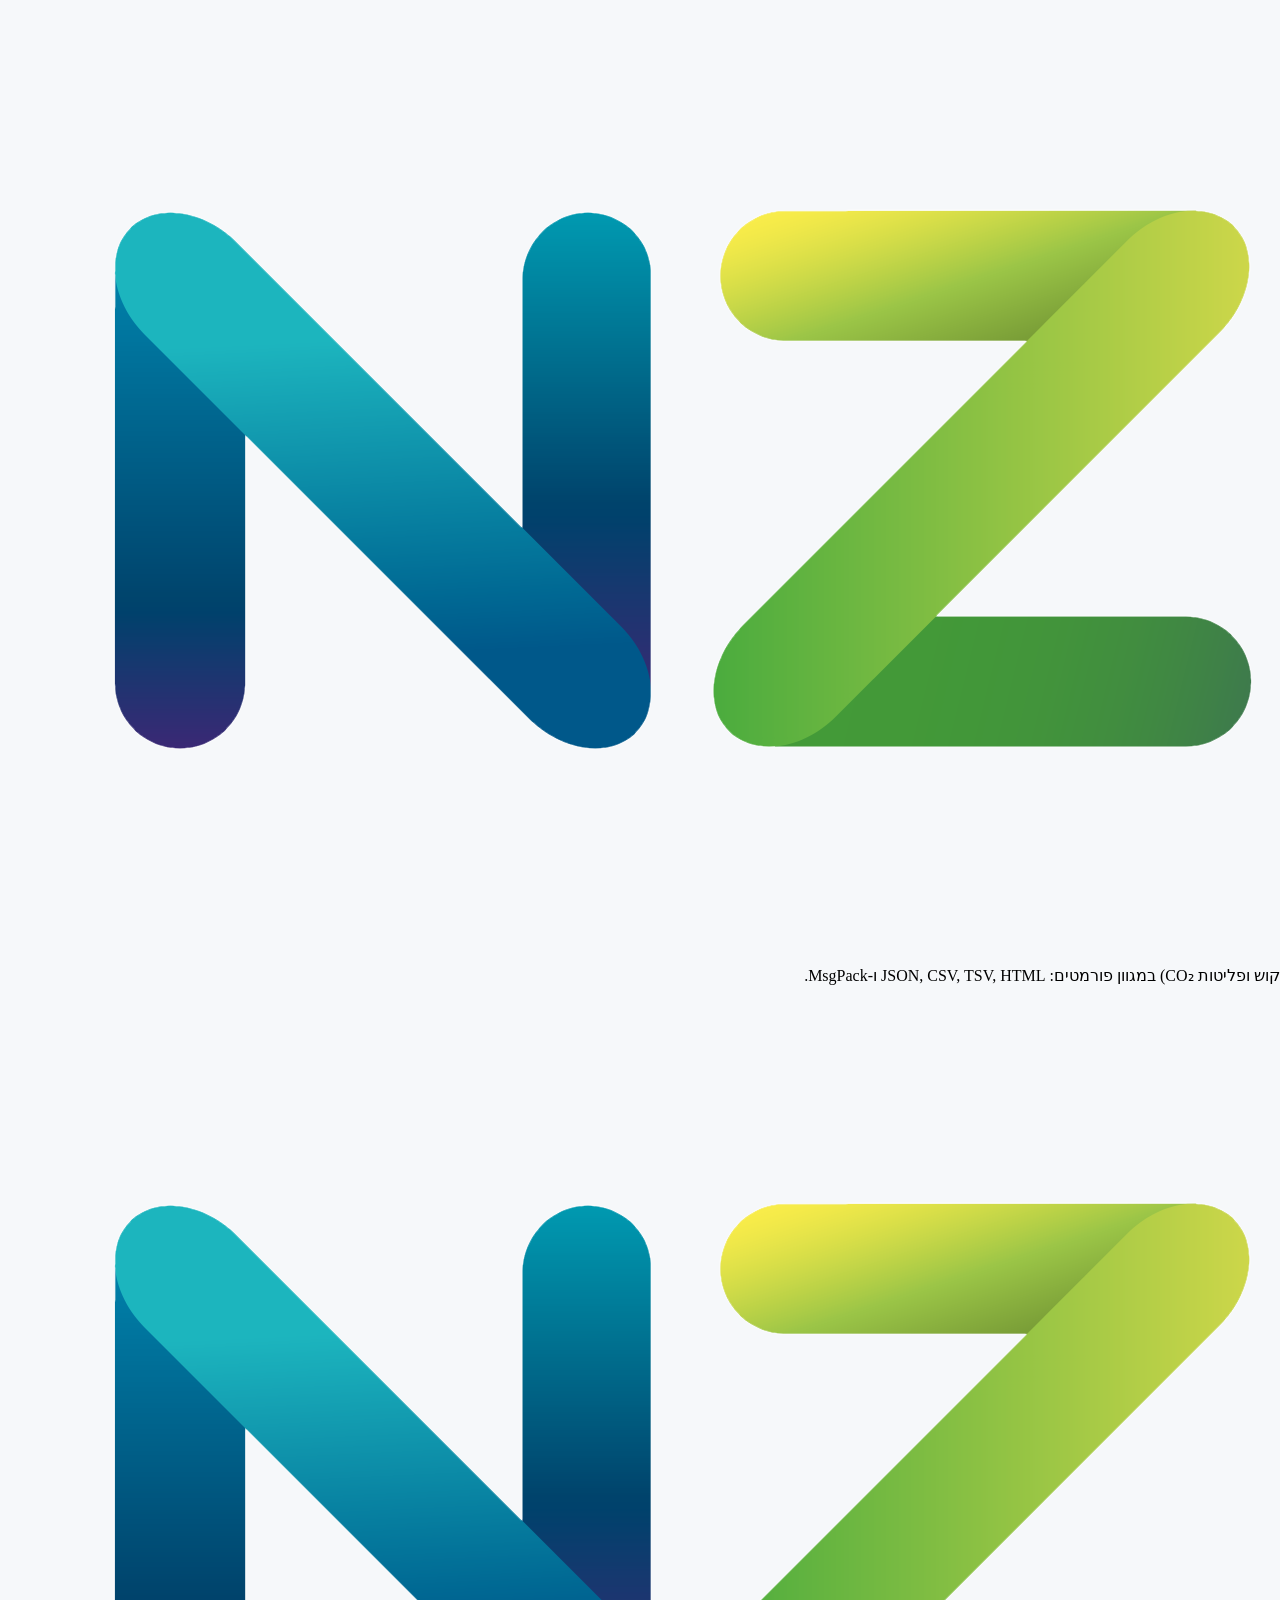
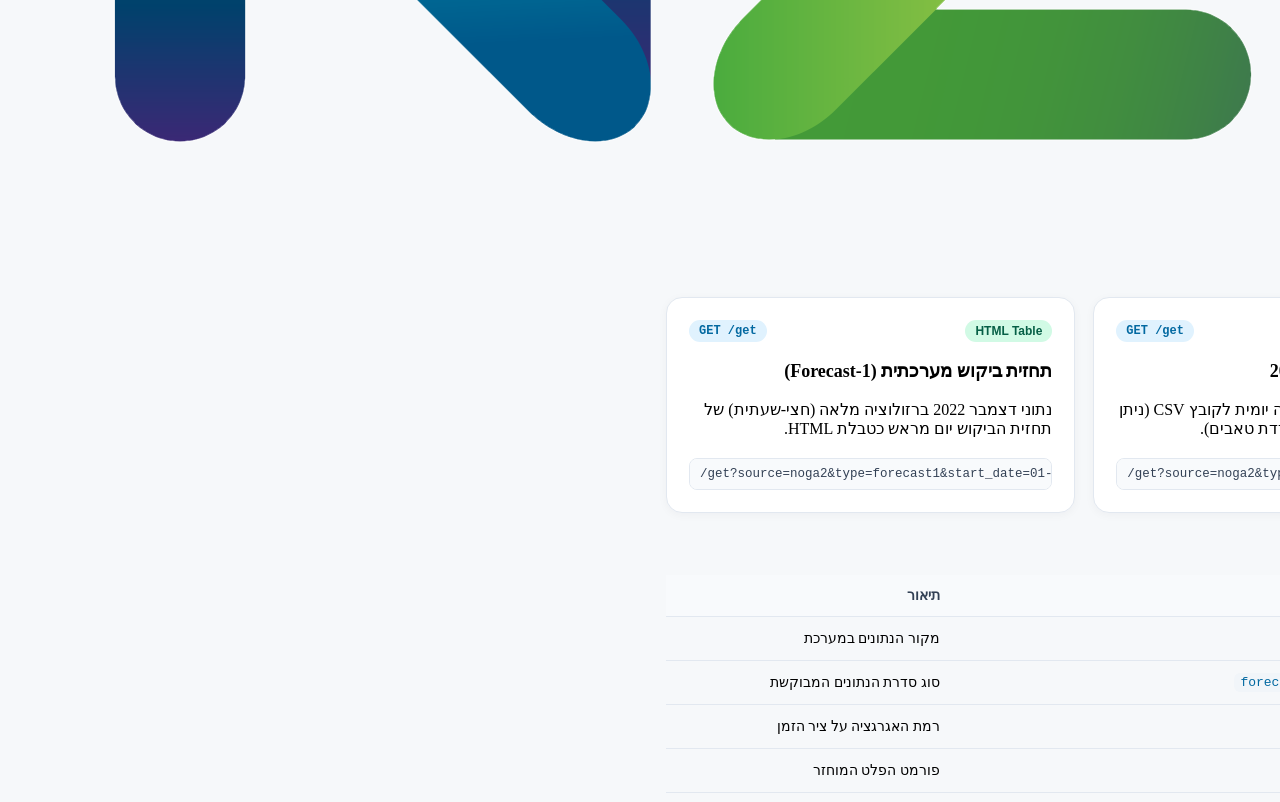
<file: resources/index.html>
<!DOCTYPE html>
<html lang="he" dir="rtl">
<head>
    <meta charset="utf-8">
    <meta name="viewport" content="width=device-width, initial-scale=1">
    <title>NZO Data API | ממשק נתוני האנרגיה של ישראל</title>
    <link rel="stylesheet" href="/assets/style.css">
    <style>
        .api-grid {
            display: grid;
            grid-template-columns: repeat(auto-fit, minmax(320px, 1fr));
            gap: 18px;
            margin-top: 18px;
        }
        .api-endpoint-card {
            background: #ffffff;
            border: 1px solid #e2e8f0;
            border-radius: 16px;
            padding: 22px;
            box-shadow: 0 2px 10px rgba(15, 23, 42, 0.04);
            display: flex;
            flex-direction: column;
            justify-content: space-between;
            transition: transform 0.18s ease, box-shadow 0.18s ease, border-color 0.18s ease;
            text-decoration: none;
            color: inherit;
        }
        .api-endpoint-card:hover {
            transform: translateY(-3px);
            box-shadow: 0 12px 24px rgba(15, 23, 42, 0.08);
            border-color: #0284c7;
        }
        .api-badge-row {
            display: flex;
            align-items: center;
            justify-content: space-between;
            margin-bottom: 12px;
            direction: ltr;
        }
        .method-badge {
            background: #e0f2fe;
            color: #0369a1;
            font-family: 'Inter', monospace;
            font-size: 12px;
            font-weight: 700;
            padding: 4px 10px;
            border-radius: 9999px;
        }
        .format-badge {
            background: #d1fae5;
            color: #065f46;
            font-family: 'Inter', sans-serif;
            font-size: 12px;
            font-weight: 700;
            padding: 4px 10px;
            border-radius: 9999px;
        }
        .code-url {
            font-family: 'Inter', monospace;
            font-size: 12.5px;
            color: #334155;
            background: #f8fafc;
            border: 1px solid #e2e8f0;
            border-radius: 8px;
            padding: 8px 10px;
            margin-top: 12px;
            direction: ltr;
            text-align: left;
            overflow-x: auto;
            white-space: nowrap;
        }
        .params-table {
            width: 100%;
            border-collapse: collapse;
            margin-top: 12px;
            font-size: 14px;
        }
        .params-table th, .params-table td {
            padding: 12px 14px;
            border-bottom: 1px solid #e2e8f0;
            text-align: right;
        }
        .params-table th {
            background: #f8fafc;
            font-weight: 700;
            color: #334155;
        }
        .params-table code {
            font-family: 'Inter', monospace;
            background: #f1f5f9;
            padding: 2px 6px;
            border-radius: 6px;
            font-size: 13px;
            color: #0369a1;
            direction: ltr;
            display: inline-block;
        }
    </style>
</head>
<body>
    <header class="nzo-navbar">
        <a href="/" class="nzo-brand">
            <img src="/assets/logo.png" class="nzo-brand-logo" alt="NZO Logo">
            <div class="nzo-brand-text">
                <span class="nzo-brand-title">NZO Energy Data API</span>
                <span class="nzo-brand-subtitle">ממשק שאילתות וניהול נתוני נגה</span>
            </div>
        </a>
        <div class="nzo-nav-badge">
            <span class="nzo-status-dot"></span>
            <span>API Server Active</span>
        </div>
    </header>

    <main class="nzo-page-container">
        <section class="nzo-hero">
            <div class="nzo-hero-content">
                <div class="nzo-hero-eyebrow">⚡ REST Data Service</div>
                <h1 class="nzo-hero-title">ברוכים הבאים לשרת הנתונים של NZO</h1>
                <p class="nzo-hero-desc">
                    ממשק ה-API מאפשר שליפה מהירה של נתוני משק החשמל מנגה (מחיר שולי SMP, תמהיל ייצור, ביקוש ופליטות CO₂) במגוון פורמטים: JSON, CSV, TSV, HTML ו-MsgPack.
                </p>
            </div>
            <div class="nzo-hero-logo-box">
                <img src="/assets/logo.png" class="nzo-hero-logo" alt="NZO Logo">
            </div>
        </section>

        <h2 class="nzo-page-title" style="font-size: 22px; margin-bottom: 8px;">דוגמאות לשאילתות נפוצות (Sample Queries)</h2>
        <div class="api-grid">
            <a class="api-endpoint-card" href="/get?source=noga2&type=smp&time=hour">
                <div>
                    <div class="api-badge-row">
                        <span class="method-badge">GET /get</span>
                        <span class="format-badge">JSON (Default)</span>
                    </div>
                    <h3 class="nzo-feature-title" style="font-size: 18px;">נתוני מחיר שולי (SMP) שעתיים</h3>
                    <p class="nzo-feature-desc" style="margin-bottom: 8px;">שליפת נתוני החודש האחרון של המחיר השולי במערכת (SMP) באגרגציה שעתית בפורמט JSON.</p>
                </div>
                <div class="code-url">/get?source=noga2&amp;type=smp&amp;time=hour</div>
            </a>

            <a class="api-endpoint-card" href="/get?source=noga2&type=cost&start_date=01-01-2024&end_date=31-12-2024&time=day&format=csv">
                <div>
                    <div class="api-badge-row">
                        <span class="method-badge">GET /get</span>
                        <span class="format-badge">CSV / TSV</span>
                    </div>
                    <h3 class="nzo-feature-title" style="font-size: 18px;">נתוני עלות יומיים לשנת 2024</h3>
                    <p class="nzo-feature-desc" style="margin-bottom: 8px;">ייצוא נתוני שנת 2024 באגרגציה יומית לקובץ CSV (ניתן להשתמש ב-<code>format=tsv</code> להפרדת טאבים).</p>
                </div>
                <div class="code-url">/get?source=noga2&amp;type=cost&amp;start_date=01-01-2024&amp;end_date=31-12-2024&amp;time=day&amp;format=csv</div>
            </a>

            <a class="api-endpoint-card" href="/get?source=noga2&type=forecast1&start_date=01-12-2022&end_date=31-12-2022&time=all&tag=SystemDemand&format=html">
                <div>
                    <div class="api-badge-row">
                        <span class="method-badge">GET /get</span>
                        <span class="format-badge">HTML Table</span>
                    </div>
                    <h3 class="nzo-feature-title" style="font-size: 18px;">תחזית ביקוש מערכתית (Forecast-1)</h3>
                    <p class="nzo-feature-desc" style="margin-bottom: 8px;">נתוני דצמבר 2022 ברזולוציה מלאה (חצי-שעתית) של תחזית הביקוש יום מראש כטבלת HTML.</p>
                </div>
                <div class="code-url">/get?source=noga2&amp;type=forecast1&amp;start_date=01-12-2022&amp;end_date=31-12-2022&amp;time=all&amp;tag=SystemDemand&amp;format=html</div>
            </a>
        </div>

        <div class="nzo-card" style="margin-top: 28px; direction: rtl;">
            <h3 style="margin: 0 0 10px 0; font-size: 18px;">פרמטרים נתמכים בנקודת הקצה <code>/get</code></h3>
            <table class="params-table">
                <thead>
                    <tr>
                        <th>פרמטר</th>
                        <th>ערכים אפשריים</th>
                        <th>תיאור</th>
                    </tr>
                </thead>
                <tbody>
                    <tr>
                        <td><code>source</code></td>
                        <td><code>noga2</code>, <code>noga</code>, <code>all</code></td>
                        <td>מקור הנתונים במערכת</td>
                    </tr>
                    <tr>
                        <td><code>type</code></td>
                        <td><code>smp</code>, <code>energy</code>, <code>co2emission</code>, <code>system_demand</code>, <code>cost</code>, <code>forecast1</code>, <code>forecast2</code></td>
                        <td>סוג סדרת הנתונים המבוקשת</td>
                    </tr>
                    <tr>
                        <td><code>time</code></td>
                        <td><code>all</code>, <code>hour</code>, <code>day</code>, <code>month</code></td>
                        <td>רמת האגרגציה על ציר הזמן</td>
                    </tr>
                    <tr>
                        <td><code>format</code></td>
                        <td><code>json</code>, <code>csv</code>, <code>tsv</code>, <code>html</code>, <code>bin</code></td>
                        <td>פורמט הפלט המוחזר</td>
                    </tr>
                </tbody>
            </table>
        </div>
    </main>
</body>
</html>
</file>
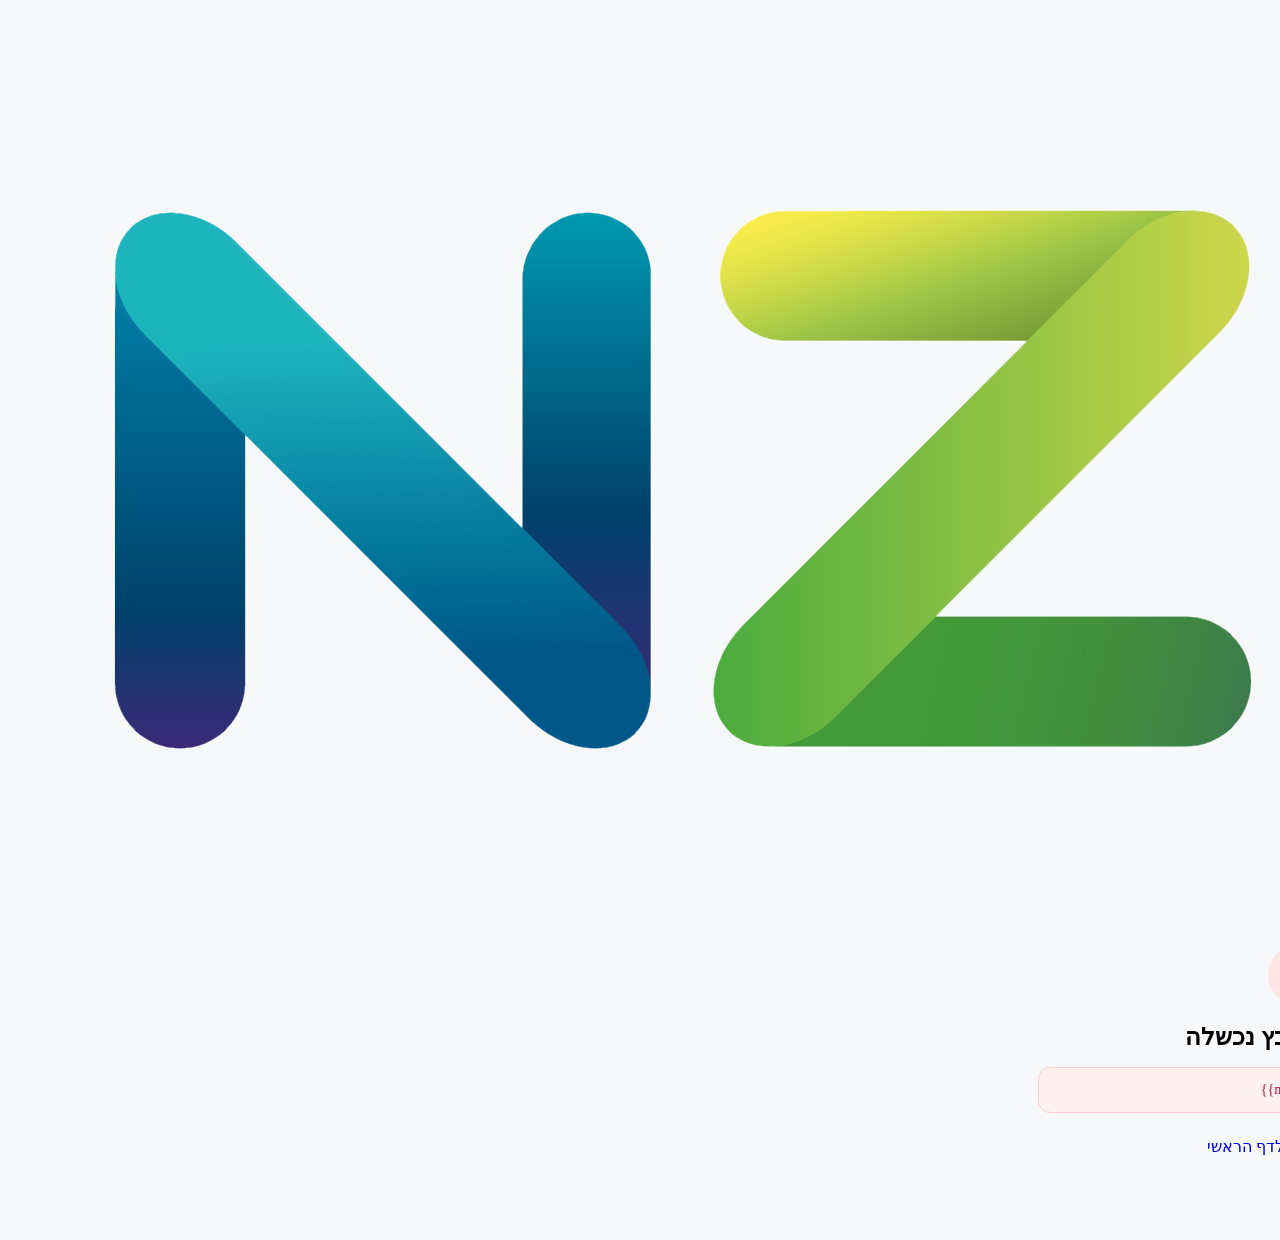
<file: resources/failure.html>
<!DOCTYPE html>
<html lang="he" dir="rtl">
<head>
    <meta charset="utf-8">
    <meta name="viewport" content="width=device-width, initial-scale=1">
    <title>שגיאה בהעלאת הקובץ | NZO Energy Data</title>
    <link rel="stylesheet" href="/assets/style.css">
</head>
<body>
    <header class="nzo-navbar">
        <a href="/" class="nzo-brand">
            <img src="/assets/logo.png" class="nzo-brand-logo" alt="NZO Logo">
            <div class="nzo-brand-text">
                <span class="nzo-brand-title">NZO Energy Data API</span>
                <span class="nzo-brand-subtitle">ממשק שאילתות וניהול נתוני נגה</span>
            </div>
        </a>
    </header>

    <main class="nzo-page-container">
        <div class="nzo-card" style="max-width: 520px; margin: 48px auto; padding: 36px; text-align: center;">
            <div style="width: 60px; height: 60px; border-radius: 50%; background: #ffe4e6; color: #e11d48; font-size: 30px; display: flex; align-items: center; justify-content: center; margin: 0 auto 18px;">✕</div>
            <h1 class="nzo-page-title" style="font-size: 24px; margin-bottom: 10px;">העלאת הקובץ נכשלה</h1>
            <div style="background: #fff1f2; border: 1px solid #fecdd3; border-radius: 12px; padding: 14px; margin: 16px 0 24px; color: #be123c; font-size: 14px; direction: ltr;">
                {{message}}
            </div>
            <div style="display: flex; gap: 10px; justify-content: center;">
                <a href="/upload" class="nzo-btn" style="text-decoration: none;">נסו שנית</a>
                <a href="/" class="nzo-btn" style="text-decoration: none;">חזרה לדף הראשי</a>
            </div>
        </div>
    </main>
</body>
</html>
</file>
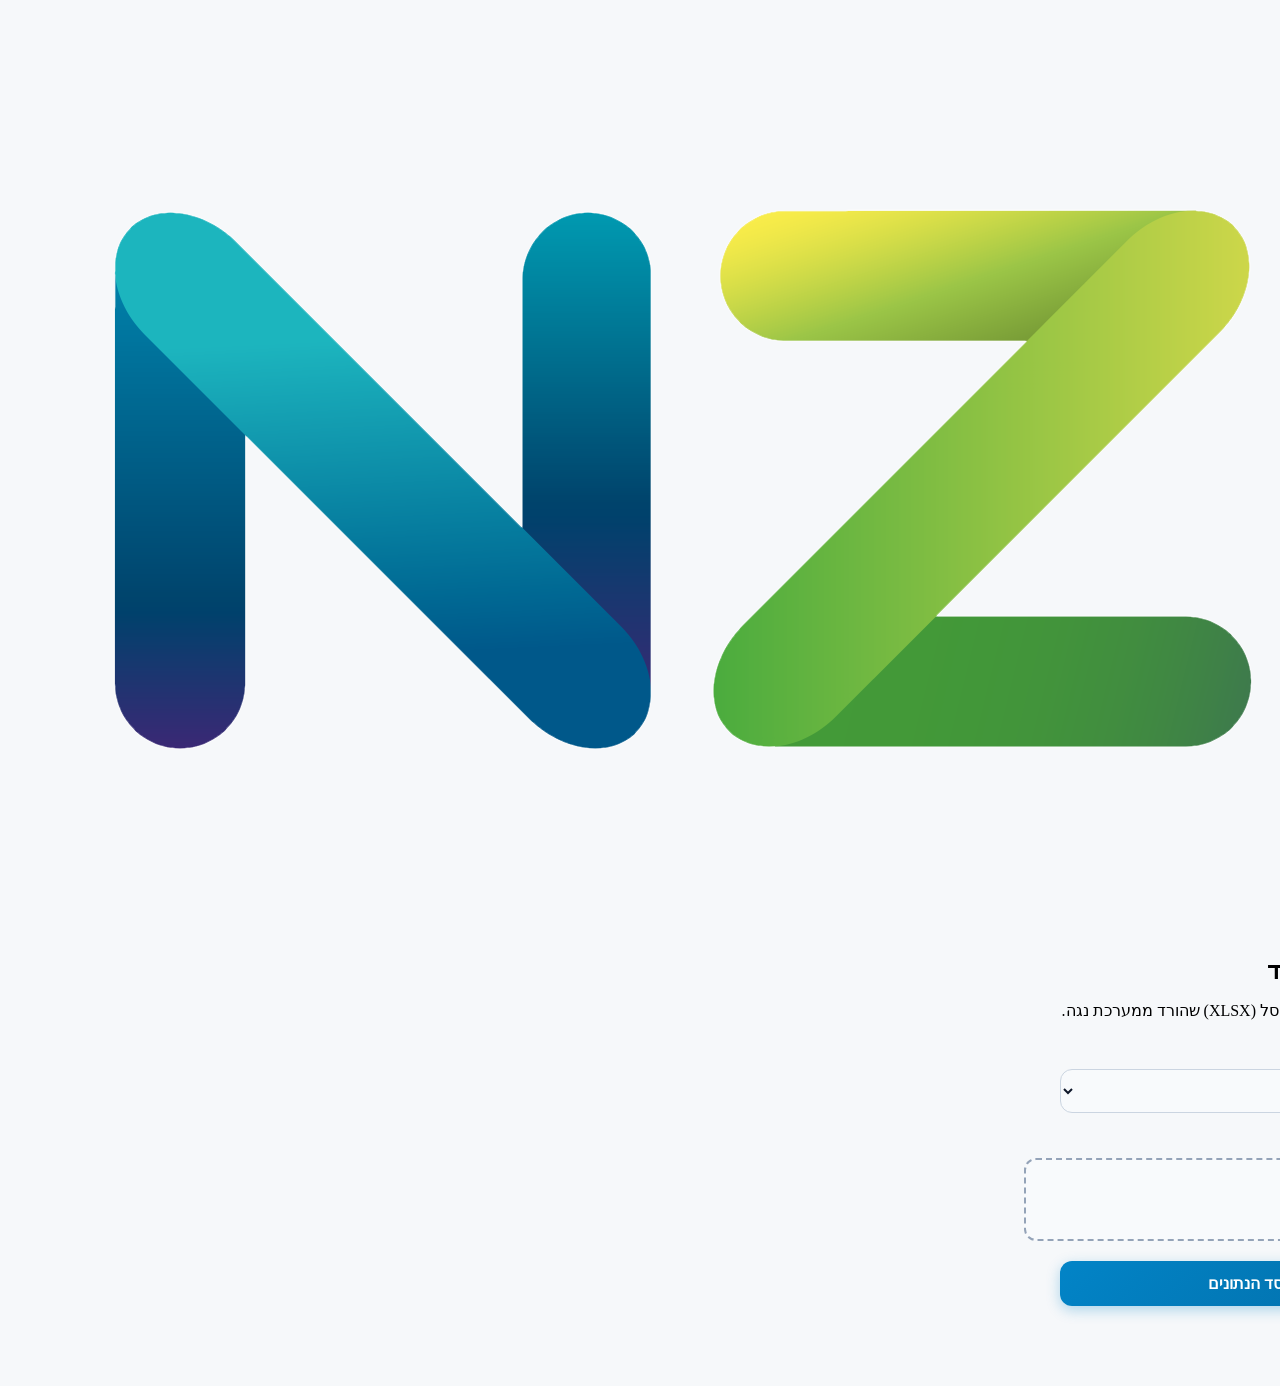
<file: resources/upload.html>
<!DOCTYPE html>
<html lang="he" dir="rtl">
<head>
    <meta charset="utf-8">
    <meta name="viewport" content="width=device-width, initial-scale=1">
    <title>העלאת קובץ נתונים | NZO Energy Data</title>
    <link rel="stylesheet" href="/assets/style.css">
    <style>
        .upload-wrapper {
            max-width: 540px;
            margin: 48px auto;
        }
        .form-field {
            margin-bottom: 20px;
        }
        .form-label {
            display: block;
            font-size: 14px;
            font-weight: 700;
            color: #334155;
            margin-bottom: 8px;
        }
        .form-select, .form-file {
            width: 100%;
            padding: 12px 14px;
            border: 1px solid #cbd5e1;
            border-radius: 12px;
            font-family: inherit;
            font-size: 15px;
            background: #f8fafc;
            color: #0f172a;
        }
        .form-file {
            border: 2px dashed #94a3b8;
            padding: 28px 16px;
            text-align: center;
            cursor: pointer;
            transition: border-color 0.2s ease, background 0.2s ease;
        }
        .form-file:hover {
            border-color: #0284c7;
            background: #f0f9ff;
        }
        .submit-btn {
            width: 100%;
            padding: 13px 20px;
            border: none;
            border-radius: 12px;
            background: linear-gradient(135deg, #0284c7, #0369a1);
            color: #ffffff;
            font-family: inherit;
            font-size: 16px;
            font-weight: 700;
            cursor: pointer;
            box-shadow: 0 4px 14px rgba(2, 132, 199, 0.3);
            transition: transform 0.16s ease, opacity 0.16s ease;
        }
        .submit-btn:hover {
            transform: translateY(-1px);
        }
        .submit-btn:disabled {
            opacity: 0.6;
            cursor: not-allowed;
        }
    </style>
</head>
<body>
    <header class="nzo-navbar">
        <a href="/" class="nzo-brand">
            <img src="/assets/logo.png" class="nzo-brand-logo" alt="NZO Logo">
            <div class="nzo-brand-text">
                <span class="nzo-brand-title">NZO Energy Data API</span>
                <span class="nzo-brand-subtitle">ממשק שאילתות וניהול נתוני נגה</span>
            </div>
        </a>
    </header>

    <main class="nzo-page-container">
        <div class="upload-wrapper">
            <div class="nzo-card" style="padding: 32px;">
                <h1 class="nzo-page-title" style="font-size: 24px; margin-bottom: 6px;">העלאת קובץ נתונים למסד</h1>
                <p class="nzo-page-subtitle" style="margin-bottom: 24px;">בחרו את מקור הנתונים והעלו קובץ אקסל (XLSX) שהורד ממערכת נגה.</p>

                <form id="upload-file" action="/success" method="post" enctype="multipart/form-data">
                    <div class="form-field">
                        <label class="form-label" for="source">מקור הנתונים (Source):</label>
                        <select class="form-select" id="source" name="source">
                            <option value="noga">נגה - ניהול מערכת החשמל (noga)</option>
                        </select>
                    </div>

                    <div class="form-field">
                        <label class="form-label" for="file-input">קובץ נתונים (Excel):</label>
                        <input class="form-file" id="file-input" type="file" name="file" required />
                    </div>

                    <input class="submit-btn" type="submit" value="העלה ושמור במסד הנתונים" onclick="if(this.form.checkValidity()){this.form.submit();this.disabled=true;this.value='מעלה ומעבד נתונים...';}">
                </form>
            </div>
        </div>
    </main>
</body>
</html>
</file>
<file: assets/style.css>
/* Global polish on top of Mantine. Dash serves every .css in assets/ automatically. */

body {
    background: #f6f8fa;
    -webkit-font-smoothing: antialiased;
}

.icon {
    display: inline-block;
    flex-shrink: 0;
    background-color: currentColor;
    -webkit-mask-size: contain;
    mask-size: contain;
    -webkit-mask-repeat: no-repeat;
    mask-repeat: no-repeat;
    -webkit-mask-position: center;
    mask-position: center;
}

/* Header */
.app-header {
    background: rgba(255, 255, 255, 0.85);
    backdrop-filter: saturate(180%) blur(12px);
    -webkit-backdrop-filter: saturate(180%) blur(12px);
}

.brand-logo {
    height: 34px;
    width: auto;
    display: block;
}

/* Header navigation */
.nav-link {
    border-radius: var(--mantine-radius-md);
    padding: 6px 12px;
    font-weight: 500;
}

.nav-link[data-active] {
    font-weight: 700;
}

/* Home page */
.hero {
    background:
        radial-gradient(circle at 15% 20%, rgba(32, 201, 151, 0.18), transparent 45%),
        radial-gradient(circle at 85% 80%, rgba(42, 120, 214, 0.14), transparent 50%),
        linear-gradient(135deg, #ffffff 0%, #f1fbf7 100%);
}

.hero-logo-box {
    flex-shrink: 0;
    width: 160px;
    aspect-ratio: 1;
    display: flex;
    align-items: center;
    justify-content: center;
    padding: 20px;
    background: #ffffff;
}

.hero-logo {
    width: 100%;
    height: auto;
}

@media (max-width: 600px) {
    .hero-logo-box {
        width: 96px;
        padding: 12px;
    }
}

.feature-card {
    display: block;
    height: 100%;
    text-decoration: none;
    color: inherit;
    transition: transform 150ms ease, box-shadow 150ms ease, border-color 150ms ease;
}

.feature-card:hover {
    transform: translateY(-3px);
    box-shadow: var(--mantine-shadow-md);
    border-color: var(--mantine-color-teal-3);
}

.feature-card .feature-arrow {
    transition: transform 150ms ease;
}

.feature-card:hover .feature-arrow {
    transform: translateX(-4px);
}

.stat-value {
    font-variant-numeric: tabular-nums;
    direction: ltr;
    unicode-bidi: isolate;
    /* LTR keeps "MW"/"%" after the number, but the value still lines up with the RTL label */
    text-align: right;
}

.hero-stat {
    width: 240px;
}

/* Charts: Plotly draws LTR internally even inside an RTL page */
.js-plotly-plot, .dash-graph {
    direction: ltr;
}

.chip-scroller {
    row-gap: 8px;
}

/* Mantine centres slider mark labels with an LTR-only transform; mirror it so labels sit under their marks */
[dir="rtl"] .year-slider .mantine-RangeSlider-markLabel {
    transform: translate(calc(50% - var(--slider-size) / 2), calc(var(--mantine-spacing-xs) / 2));
}

.chip-label {
    display: inline-flex;
    align-items: center;
    gap: 6px;
}

.chip-emoji {
    font-size: 15px;
    line-height: 1;
    font-family: "Apple Color Emoji", "Segoe UI Emoji", "Noto Color Emoji", sans-serif;
}

/* Switches that pick between two equal views: same track colour whether on or off */
.choice-switch .mantine-Switch-track {
    background-color: var(--switch-color);
    border-color: var(--switch-color);
}
</file>
